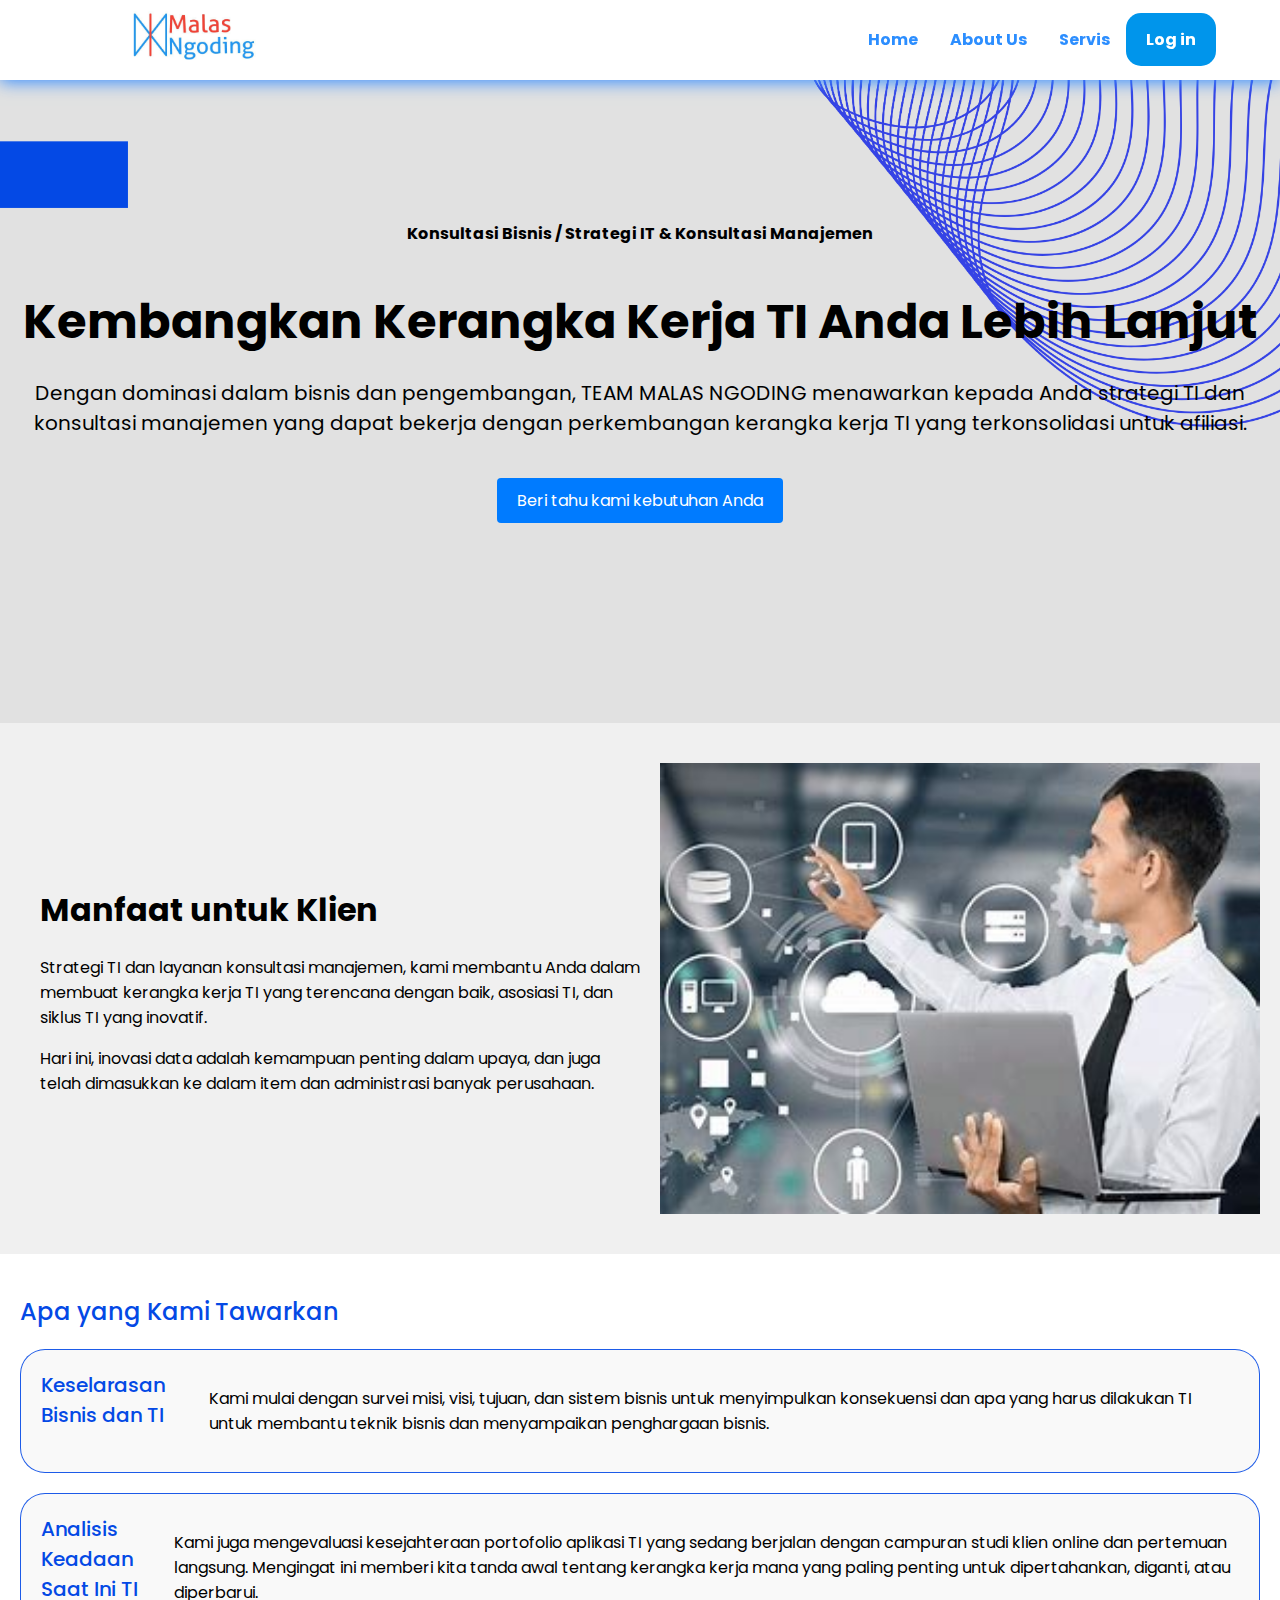
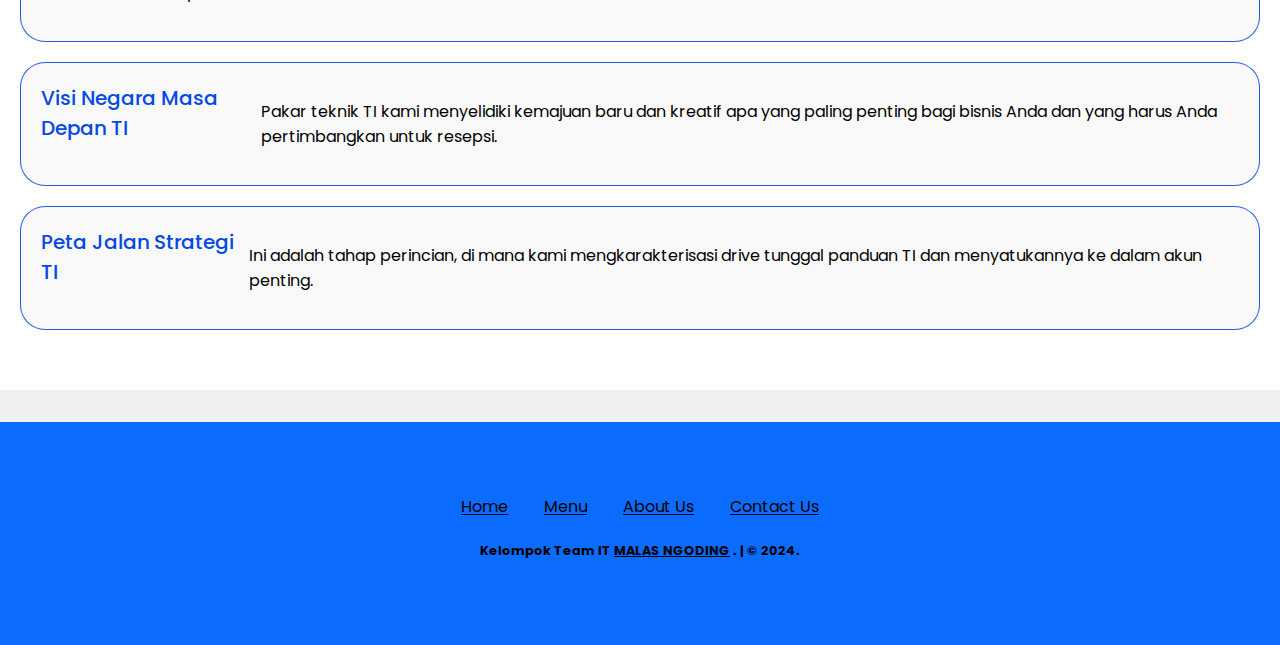
<file: HTML/Layanan_ITConsultant.html>
<!DOCTYPE html>
<html lang="en">
  <head>
    <meta charset="UTF-8" />
    <meta name="viewport" content="width=device-width, initial-scale=1.0" />
    <title>Layanan</title>
    <link rel="preconnect" href="https://fonts.googleapis.com" />
    <link rel="preconnect" href="https://fonts.gstatic.com" crossorigin />
    <link
      href="https://fonts.googleapis.com/css2?family=Poppins:wght@300;500&display=swap"
      rel="stylesheet"
    />
    <link rel="stylesheet" href="StyleLayananITMALASNGODING.css" />
  </head>
  <body>
    <nav>
      <div class="wrapper">
        <div class="logo"><img src="Logo.jpg" alt="logo" /></div>
        <div class="menu">
          <ul>
            <li><a href="index.html">Home</a></li>
            <li><a href="About us.html">About Us</a></li>
            <li><a href="layanan.html">Servis</a></li>
            <li><a href="Login.html" class="tbl-biru">Log in</a></li>
          </ul>
        </div>
      </div>
    </nav>

    <section class="hero">
      <h4>Konsultasi Bisnis / Strategi IT & Konsultasi Manajemen</h4>
      <h2>Kembangkan Kerangka Kerja TI Anda Lebih Lanjut</h2>
      <p>Dengan dominasi dalam bisnis dan pengembangan, TEAM MALAS NGODING menawarkan kepada Anda strategi TI dan konsultasi manajemen yang dapat bekerja dengan perkembangan kerangka kerja TI yang terkonsolidasi untuk afiliasi.</p>
      <a href="FORM.html">Beri tahu kami kebutuhan Anda</a>
  </section>

  <div class="manfaat">
      <div class="header">
          <div class="content">
              <h1>Manfaat untuk Klien</h1>
              <p>Strategi TI dan layanan konsultasi manajemen, kami membantu Anda dalam membuat kerangka kerja TI yang terencana dengan baik, asosiasi TI, dan siklus TI yang inovatif.</p>
              <p>Hari ini, inovasi data adalah kemampuan penting dalam upaya, dan juga telah dimasukkan ke dalam item dan administrasi banyak perusahaan.</p>
          </div>
          <img src="Konsultan-IT.jpeg" alt="Gambar Manfaat untuk Klien">
      </div>
  </div>

  <div class="layanan">
      <div class="apa-yang-kami-tawarkan">Apa yang Kami Tawarkan
      </div>

      <div class="container-1">
          <div class="keselarasan-bisnis-dan-ti-1">
              Keselarasan Bisnis dan TI</div>
              <p>Kami mulai dengan survei misi, visi, tujuan, dan sistem bisnis untuk menyimpulkan konsekuensi dan apa yang harus dilakukan TI untuk membantu teknik bisnis dan menyampaikan penghargaan bisnis.</p>
          </div>

          <div class="container-2">
              <div class="keselarasan-bisnis-dan-ti-2">Analisis Keadaan Saat Ini TI</div>
              <p>Kami juga mengevaluasi kesejahteraan portofolio aplikasi TI yang sedang berjalan dengan campuran studi klien online dan pertemuan langsung. Mengingat ini memberi kita tanda awal tentang kerangka kerja mana yang paling penting untuk dipertahankan, diganti, atau diperbarui.</p>
          </div>
      

      <div class="container-3">
          <div class="keselarasan-bisnis-dan-ti-3">Visi Negara Masa Depan TI</div>
              <p>Pakar teknik TI kami menyelidiki kemajuan baru dan kreatif apa yang paling penting bagi bisnis Anda dan yang harus Anda pertimbangkan untuk resepsi.</p>
          </div>

          <div class="container-4">
              <div class="keselarasan-bisnis-dan-ti-4">Peta Jalan Strategi TI</div>
              <p>Ini adalah tahap perincian, di mana kami mengkarakterisasi drive tunggal panduan TI dan menyatukannya ke dalam akun penting.</p>
          </div>
      
  </div>

    <!-- Footer start -->
    <footer>
      <div class="social">
        <a href="#"><i data-feather="instagram"></i></a>
        <a href="#"><i data-feather="twitter"></i></a>
        <a href="#"><i data-feather="facebook"></i></a>
      </div>
      <div class="links">
        <a href="Index.html">Home</a>
        <a href="Menu.html">Menu</a>
        <a href="About Us.html">About Us</a>
        <a href="Contact Us.html">Contact Us</a>
      </div>
      <div class="credit">
        <p>Kelompok Team IT <a href="#"> MALAS NGODING</a> . | &copy; 2024.</p>
      </div>
    </footer>
    <!-- Feather Icons -->
    <script>
      feather.replace();
    </script>
  </body>
</html>
</file>
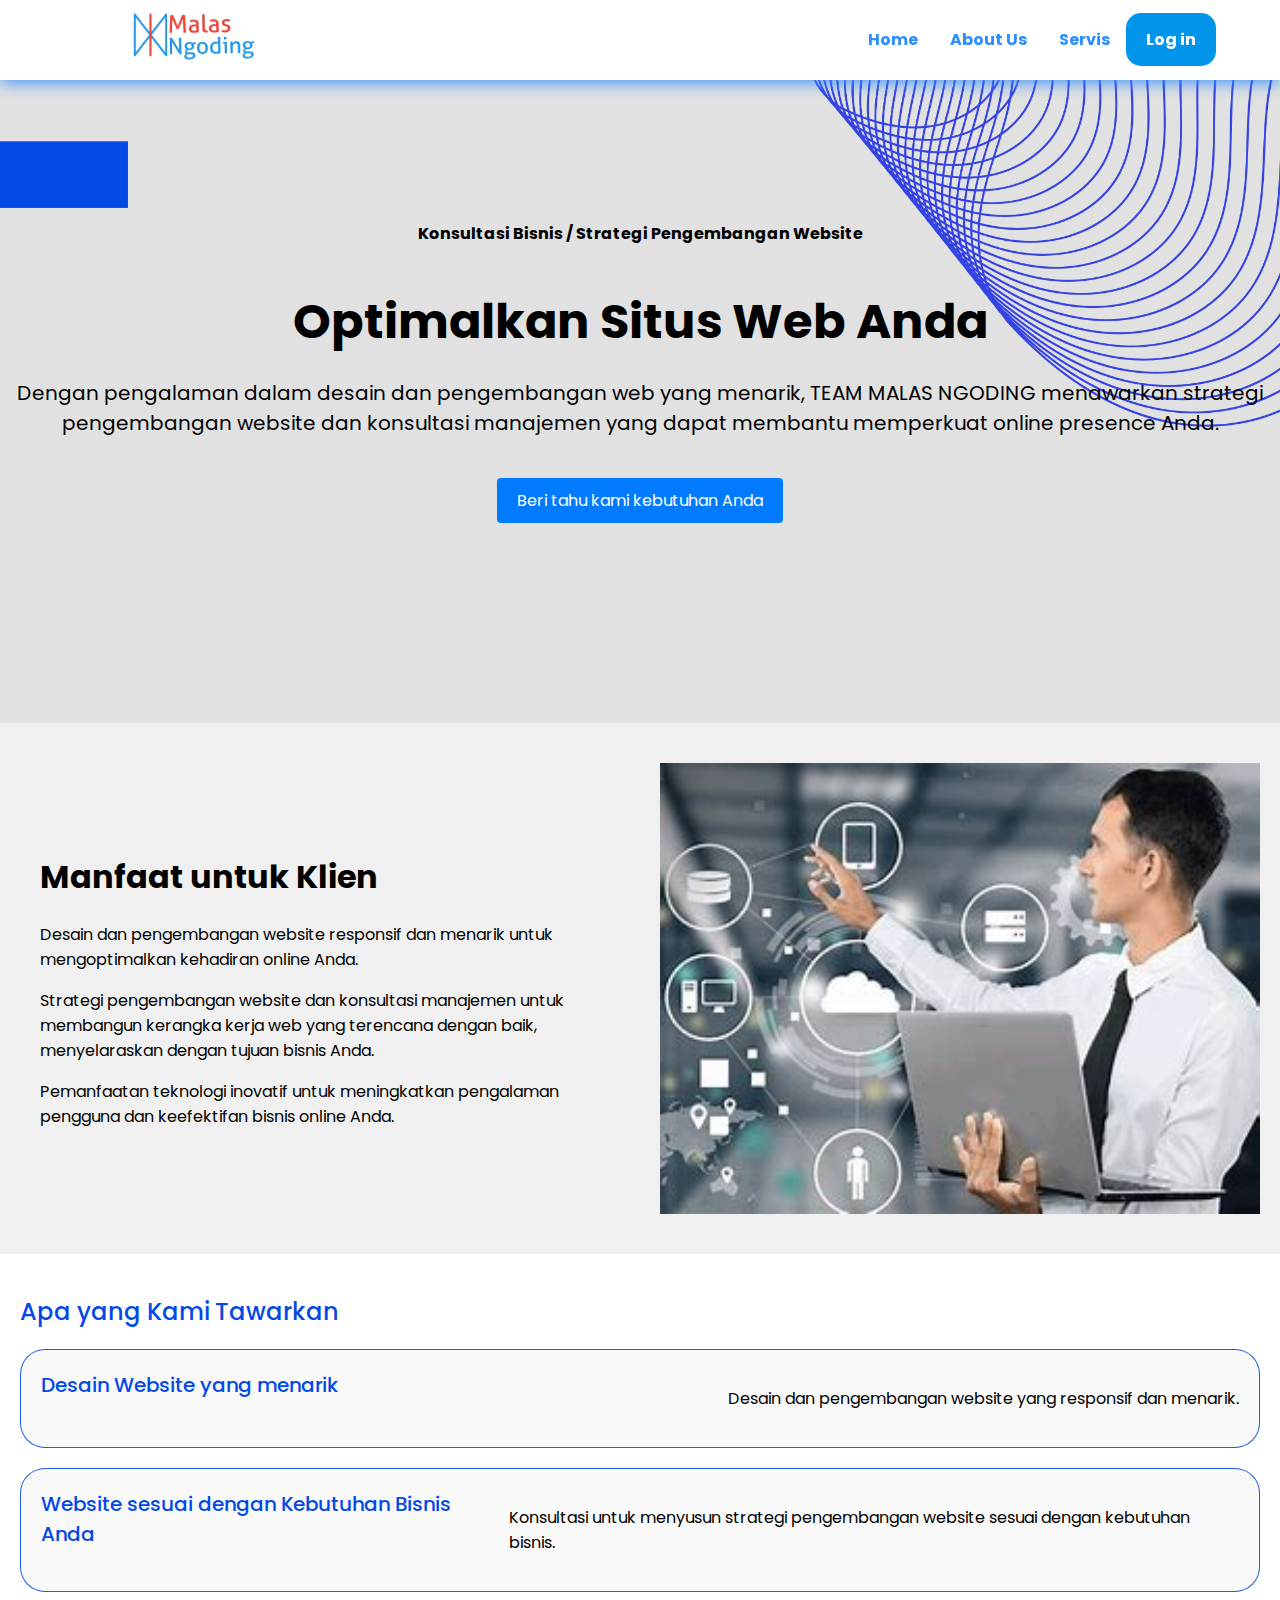
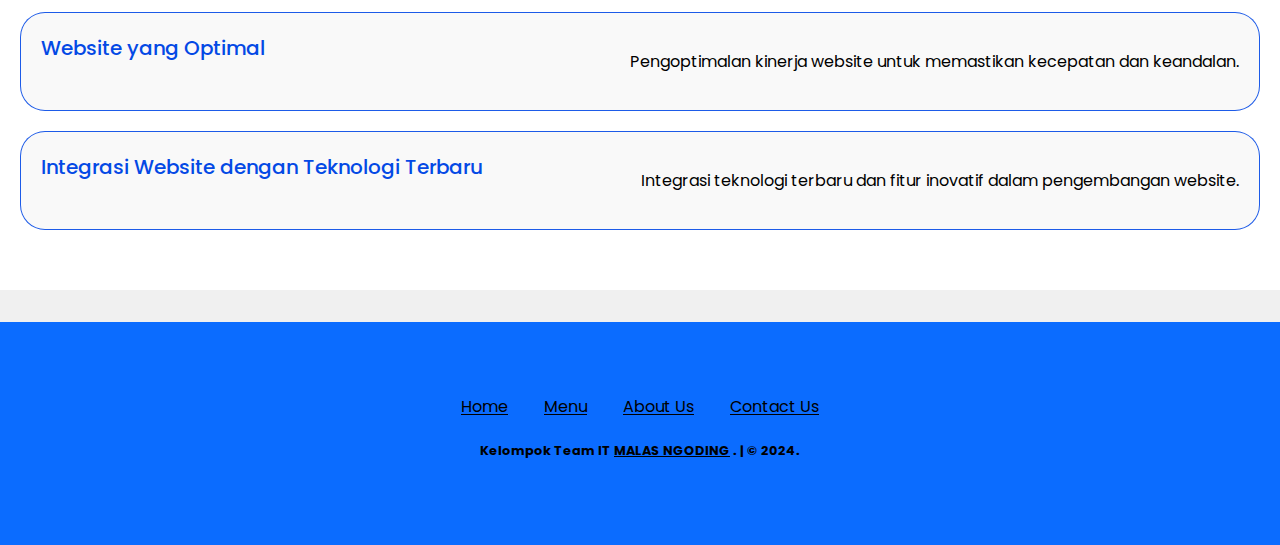
<file: HTML/Layanan_Web.html>
<!DOCTYPE html>
<html lang="en">
<head>
    <meta charset="UTF-8">
    <meta name="viewport" content="width=device-width, initial-scale=1.0">
    <title>Layanan</title>
    <link rel="preconnect" href="https://fonts.googleapis.com">
    <link rel="preconnect" href="https://fonts.gstatic.com" crossorigin>
    <link href="https://fonts.googleapis.com/css2?family=Poppins:wght@300;500&display=swap" rel="stylesheet">
    <link rel="stylesheet" href="StyleLayananITMALASNGODING.css">
</head>
<body>
    <nav>
        <div class="wrapper">
          <div class="logo"><img src="Logo.jpg" alt="logo" /></div>
          <div class="menu">
            <ul>
              <li><a href="index.html">Home</a></li>
              <li><a href="About us.html">About Us</a></li>
              <li><a href="layanan.html">Servis</a></li>
              <li><a href="Login.html" class="tbl-biru">Log in</a></li>
            </ul>
          </div>
        </div>
      </nav>

    <section class="hero">
        <h4>Konsultasi Bisnis / Strategi Pengembangan Website</h4>
        <h2>Optimalkan Situs Web Anda</h2>
        <p>Dengan pengalaman dalam desain dan pengembangan web yang menarik, TEAM MALAS NGODING menawarkan strategi pengembangan website dan konsultasi manajemen yang dapat membantu memperkuat online presence Anda.</p>
        <a href="FORM.html">Beri tahu kami kebutuhan Anda</a>
    </section>

    <div class="manfaat">
        <div class="header">
            <div class="content">
                <h1>Manfaat untuk Klien</h1>
                <p>Desain dan pengembangan website responsif dan menarik untuk mengoptimalkan kehadiran online Anda.</p>
                <p>Strategi pengembangan website dan konsultasi manajemen untuk membangun kerangka kerja web yang terencana dengan baik, menyelaraskan dengan tujuan bisnis Anda.</p>
                <p>Pemanfaatan teknologi inovatif untuk meningkatkan pengalaman pengguna dan keefektifan bisnis online Anda.</p>
            </div>
            <img src="Konsultan-IT.jpeg" alt="Gambar Manfaat untuk Klien">
        </div>
    </div>

    <div class="layanan">
        <div class="apa-yang-kami-tawarkan">Apa yang Kami Tawarkan
        </div>

        <div class="container-1">
            <div class="keselarasan-bisnis-dan-ti-1">
                Desain Website yang menarik</div>
                <p>Desain dan pengembangan website yang responsif dan menarik.</p>
            </div>

            <div class="container-2">
                <div class="keselarasan-bisnis-dan-ti-2">Website sesuai dengan Kebutuhan Bisnis Anda</div>
                <p>Konsultasi untuk menyusun strategi pengembangan website sesuai dengan kebutuhan bisnis.</p>
            </div>
        

        <div class="container-3">
            <div class="keselarasan-bisnis-dan-ti-3">Website yang Optimal</div>
                <p>Pengoptimalan kinerja website untuk memastikan kecepatan dan keandalan.</p>
            </div>

            <div class="container-4">
                <div class="keselarasan-bisnis-dan-ti-4">Integrasi Website dengan Teknologi Terbaru</div>
                <p>Integrasi teknologi terbaru dan fitur inovatif dalam pengembangan website.</p>            </div>
        
    </div>

    <!-- Footer start -->
    <footer>
        <div class="social">
          <a href="#"><i data-feather="instagram"></i></a>
          <a href="#"><i data-feather="twitter"></i></a>
          <a href="#"><i data-feather="facebook"></i></a>
        </div>
        <div class="links">
          <a href="Index.html">Home</a>
          <a href="Menu.html">Menu</a>
          <a href="About Us.html">About Us</a>
          <a href="Contact Us.html">Contact Us</a>
        </div>
        <div class="credit">
          <p>Kelompok Team IT <a href="#"> MALAS NGODING</a> . | &copy; 2024.</p>
        </div>
      </footer>
      <!-- Feather Icons -->
      <script>
        feather.replace();
      </script>
</body>
</html>
</file>
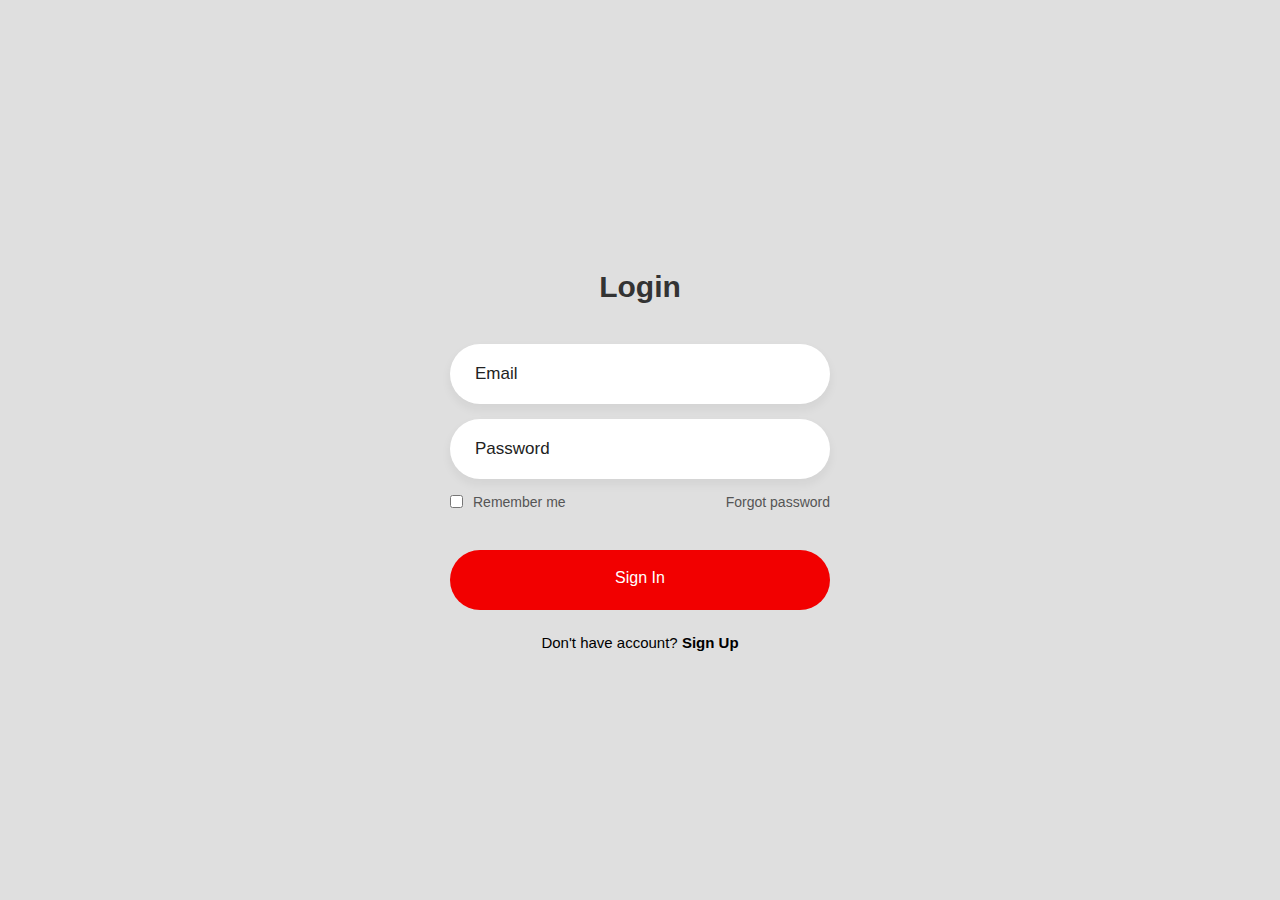
<file: HTML/Login.html>
<!DOCTYPE html>
<html lang="en">
  <head>
    <meta charset="UTF-8" />
    <meta name="viewport" content="width=device-width, initial-scale=1.0" />
    <link rel="stylesheet" href="Login.css" />
    <title>Login</title>
  </head>
  <body>
    <!-- <nav>
      <div class="wrapper">
        <div class="logo"><img src="Logo.jpg" alt="logo" /></div>
        <div class="menu">
          <ul>
            <li><a href="index.html">Home</a></li>
            <li><a href="About us.html">About Us</a></li>
            <li><a href="layanan.html">Servis</a></li>
            <li><a href="Login.html" class="tbl-biru">Log in</a></li>
          </ul>
        </div>
      </div>
    </nav> -->
    <div class="login-box">
      <div class="login-header">
        <header>Login</header>
      </div>
      <div class="input-box">
        <input
          type="email"
          class="input-field"
          placeholder="Email"
          autocomplete="off"
          required
        />
      </div>
      <div class="input-box">
        <input
          type="password"
          class="input-field"
          placeholder="Password"
          autocomplete="off"
          required
        />
      </div>
      <div class="forgot">
        <section>
          <input type="checkbox" id="check" />
          <label for="check">Remember me</label>
        </section>
        <section>
          <a href="#">Forgot password</a>
        </section>
      </div>
      <div class="input-submit">
        <button class="submit-btn" id="submit"></button>
        <label for="submit">Sign In</label>
      </div>
      <div class="sign-up-link">
        <p>Don't have account? <a href="#">Sign Up</a></p>
      </div>
    </div>
  </body>
</html>
</file>
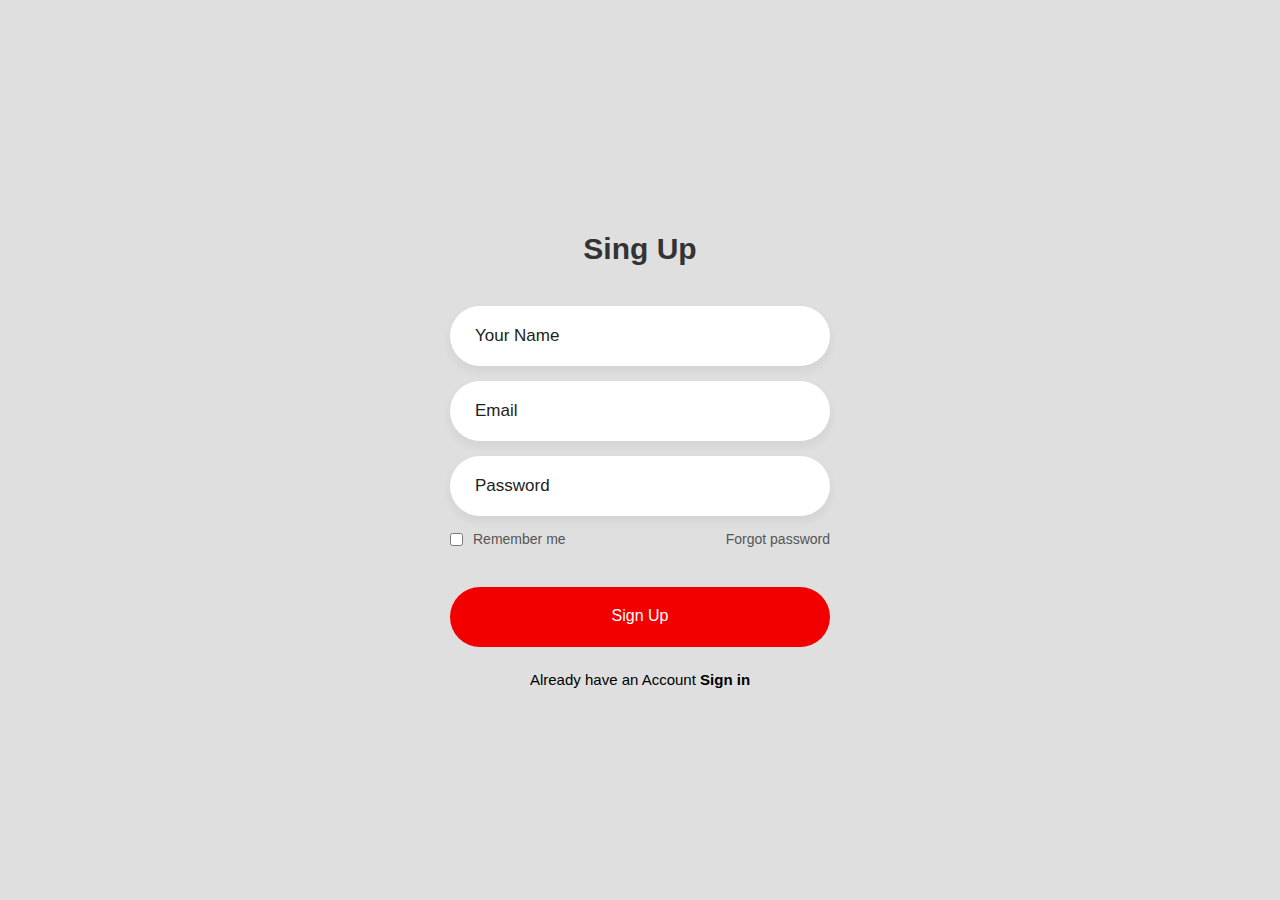
<file: HTML/Sing up.html>
<!DOCTYPE html>
<html lang="en">
  <head>
    <meta charset="UTF-8" />
    <meta name="viewport" content="width=device-width, initial-scale=1.0" />
    <link rel="stylesheet" href="Sing up.css" />
    <title>Login</title>
  </head>
  <body>
    <div class="login-box">
      <div class="login-header">
        <header>Sing Up</header>
      </div>
      <div class="input-box">
        <input
          type="text"
          class="input-field"
          placeholder="Your Name"
          autocomplete="off"
          required
        />
      </div>
      <div class="input-box">
        <input
          type="email"
          class="input-field"
          placeholder="Email"
          autocomplete="off"
          required
        />
      </div>
      <div class="input-box">
        <input
          type="password"
          class="input-field"
          placeholder="Password"
          autocomplete="off"
          required
        />
      </div>
      <div class="forgot">
        <section>
          <input type="checkbox" id="check" />
          <label for="check">Remember me</label>
        </section>
        <section>
          <a href="#">Forgot password</a>
        </section>
      </div>
      <div class="input-submit">
        <button class="submit-btn" id="submit"></button>
        <label for="submit">Sign Up</label>
      </div>
      <div class="sign-up-link">
        <p>Already have an Account <a href="Login.html">Sign in</a></p>
      </div>
    </div>
  </body>
</html>
</file>
<file: HTML/StyleLayananITMALASNGODING.css>
:root {
  --warna1: #ffffff; /* Warna putih */
  --warna2: rgb(9, 177, 255); /* Warna biru */
}

.wrapper {
  width: 1400px;
  margin: auto;
  position: relative;
}

.logo img {
  float: left;
  width: 10%;
  margin-left: 10%;
  justify-content: center;
  align-items: center;
}

.menu {
  float: right;
  margin-right: 5%;
}

nav {
  width: 100%;
  margin: auto;
  display: flex;
  line-height: 80px;
  position: sticky;
  position: fixed;
  top: 0;
  background: none;
  box-shadow: 0 0.1rem 1rem #368dff;
  z-index: 1000;
  background-color: #fff;
}
nav ul {
  list-style-type: none;
  margin: 0;
  padding: 0;
  overflow: hidden;
}

nav ul li {
  float: left;
}
nav ul li a {
  color: rgb(44, 142, 255);
  font-weight: bold;
  text-align: center;
  padding: 0px 16px 0px 16px;
  text-decoration: none;
}
nav ul li a:hover {
  text-decoration: underline;
}
a.tbl-biru {
  background: #0095eb;
  border-bottom: 20px;
  margin-top: 20px;
  padding: 15px 20px 15px 20px;
  color: #ffff;
  cursor: pointer;
  font-weight: bold;
  border-radius: 15px;
}
a.tbl-biru:hover {
  background: #bd0000;
  text-decoration: none;
}

body {
  font-family: 'Poppins', sans-serif;
  margin: 0;
  padding: 0;
  background-color: #f0f0f0;
  color: #000000;
}

header {
  background-color: #007bff;
  color: #ffffff;
  padding: 20px;
  text-align: center;
}

header h1 {
  color: #007bff;
  font-size: 1.5rem;
}

.hero {
  background-image: url('Background.png');
  background-size: cover;
  background-position: center;
  text-align: center;
  color: #000000;
  padding: 200px 0;
  position: relative;
  overflow: hidden;
}

.hero h2 {
  font-size: 48px;
  margin-bottom: 20px;
  transition: transform 0.5s ease-in-out;
}

.hero h2:hover {
  transform: translateY(-20px);
}

.hero p {
  font-size: 20px;
  line-height: 1.5;
}

/* Styling untuk tombol */
a.tbl-biru {
  background: #0095eb;
  border-bottom: 20px;
  margin-top: 20px;
  padding: 15px 20px 15px 20px;
  color: #ffff;
  cursor: pointer;
  font-weight: bold;
  border-radius: 15px;
}
a.tbl-biru:hover {
  background: #bd0000;
  text-decoration: none;
}

.hero a {
  display: inline-block;
  background-color: #007bff;
  color: #ffffff;
  padding: 10px 20px;
  border-radius: 4px;
  text-decoration: none;
  margin-top: 20px;
}

.manfaat {
  display: flex;
  justify-content: center;
  align-items: center;
  flex-direction: column;
  padding: 40px 20px;
}

.manfaat .header {
  display: flex;
  justify-content: space-around;
  align-items: center;
  flex-wrap: wrap;
}

.manfaat .header .content {
  flex: 1;
  padding: 20px;
}

.manfaat .header img {
  flex: 1;
  max-width: 50%;
  height: auto;
}

.layanan {
  background-color: #ffffff;
  padding: 40px 20px;
}

.layanan .apa-yang-kami-tawarkan {
  font-family: 'Poppins', sans-serif;
  font-weight: 500;
  font-size: 24px;
  color: #0449E5;
  margin-bottom: 20px;
}

.layanan .container-1,
.layanan .container-2,
.layanan .container-3,
.layanan .container-4 {
  display: flex;
  justify-content: space-between;
  margin-bottom: 20px;
}

.layanan .container-1,
.layanan .container-2,
.layanan .container-3,
.layanan .container-4 {
  background-color: #F9F9F9;
  border-radius: 25px;
  border: 1px solid rgba(4, 73, 229, 0.9);
  padding: 20px;
}

.layanan .keselarasan-bisnis-dan-ti-1,
.layanan .keselarasan-bisnis-dan-ti-2,
.layanan .keselarasan-bisnis-dan-ti-3,
.layanan .keselarasan-bisnis-dan-ti-4 {
  margin-bottom: 10px;
  font-family: 'Poppins', sans-serif;
  font-weight: 500;
  font-size: 20px;
  color: #0449E5;
}

.layanan span {
  font-family: 'Poppins', sans-serif;
  font-weight: 300;
  font-size: 10px;
  color: #000000;
}

.container {
  max-width: 1200px;
  margin: 0 auto;
}

/* Footer */
footer {
  background-color: #0b6cff;
  text-align: center;
  padding: 1rem 0 4.5rem;
  margin-top: 2rem;
  margin-bottom: -2rem;
}

footer .social {
  padding: 1rem 0;
}

footer .social a {
  color: #000000;
  margin: 1rem;
}

footer .social a:hover,
footer .links a:hover {
  color: #ffffff;
}

footer .links {
  margin-bottom: 1.4rem;
}

footer .links a {
  color: #000000;
  padding: 0.7rem 1rem;
}

footer .credit {
  font-size: 0.8rem;
}

footer .credit a {
  color: #000000;
  font-weight: 700;
}
footer .credit p {
  color: #000000;
  font-weight: 700;
}
/* end Footer */
</file>
<file: HTML/Login.css>
* {
  margin: 0;
  padding: 0;
  box-sizing: border-box;
  font-family: "Poppins", sans-serif;
}
body {
  display: flex;
  justify-content: center;
  align-items: center;
  min-height: 100vh;
  background: #dfdfdf;
}

/* .wrapper {
  width: 1400px;
  margin: auto;
  position: relative;
}

.logo img {
  float: left;
  width: 10%;
  margin-left: 10%;
}

.menu {
  float: right;
}

nav {
  width: 100%;
  margin: auto;
  display: flex;
  line-height: 80px;
  position: sticky;
  position: -webkit-sticky;
  top: 0;
  background: none;
  box-shadow: 0 0.1rem 1rem #368dff;
}
nav ul {
  list-style-type: none;
  margin: 0;
  padding: 0;
  overflow: hidden;
}

nav ul li {
  float: left;
}
nav ul li a {
  color: rgb(44, 142, 255);
  font-weight: bold;
  text-align: center;
  padding: 0px 16px 0px 16px;
  text-decoration: none;
}
nav ul li a:hover {
  text-decoration: underline;
}
a.tbl-biru {
  background: #0095eb;
  border-bottom: 20px;
  margin-top: 20px;
  padding: 15px 20px 15px 20px;
  color: #ffff;
  cursor: pointer;
  font-weight: bold;
  border-radius: 15px;
}
a.tbl-biru:hover {
  background: #bd0000;
  text-decoration: none;
} */

.login-box {
  display: flex;
  justify-content: center;
  flex-direction: column;
  width: 440px;
  height: 480px;
  padding: 30px;
}
.login-header {
  text-align: center;
  margin: 20px 0 40px 0;
}
.login-header header {
  color: #333;
  font-size: 30px;
  font-weight: 600;
}
.input-box .input-field {
  width: 100%;
  height: 60px;
  font-size: 17px;
  padding: 0 25px;
  margin-bottom: 15px;
  border-radius: 30px;
  border: none;
  box-shadow: 0px 5px 10px 1px rgba(0, 0, 0, 0.05);
  outline: none;
  transition: 0.3s;
}
::placeholder {
  font-weight: 500;
  color: #222;
}
.input-field:focus {
  width: 105%;
}
.forgot {
  display: flex;
  justify-content: space-between;
  margin-bottom: 40px;
}
section {
  display: flex;
  align-items: center;
  font-size: 14px;
  color: #555;
}
#check {
  margin-right: 10px;
}
a {
  text-decoration: none;
}
a:hover {
  text-decoration: underline;
}
section a {
  color: #555;
}
.input-submit {
  position: relative;
}
.submit-btn {
  width: 100%;
  height: 60px;
  color: #222;
  border: none;
  border-radius: 30px;
  cursor: pointer;
  transition: 0.3s;
  background-color: #f20000;
}
.input-submit label {
  position: absolute;
  top: 45%;
  left: 50%;
  color: #ffffff;
  -webkit-transform: translate(-50%, -50%);
  -ms-transform: translate(-50%, -50%);
  transform: translate(-50%, -50%);
  cursor: pointer;
}
.submit-btn:hover {
  background: #096bff;
  transform: scale(1.05, 1);
}
.sign-up-link {
  text-align: center;
  font-size: 15px;
  margin-top: 20px;
}
.sign-up-link a {
  color: #000;
  font-weight: 600;
}
</file>
<file: HTML/Sing up.css>
* {
  margin: 0;
  padding: 0;
  box-sizing: border-box;
  font-family: "Poppins", sans-serif;
}
body {
  display: flex;
  justify-content: center;
  align-items: center;
  min-height: 100vh;
  background: #dfdfdf;
}

.login-box {
  display: flex;
  justify-content: center;
  flex-direction: column;
  width: 440px;
  height: 480px;
  padding: 30px;
}
.login-header {
  text-align: center;
  margin: 20px 0 40px 0;
}
.login-header header {
  color: #333;
  font-size: 30px;
  font-weight: 600;
}
.input-box .input-field {
  width: 100%;
  height: 60px;
  font-size: 17px;
  padding: 0 25px;
  margin-bottom: 15px;
  border-radius: 30px;
  border: none;
  box-shadow: 0px 5px 10px 1px rgba(0, 0, 0, 0.05);
  outline: none;
  transition: 0.3s;
}
::placeholder {
  font-weight: 500;
  color: #222;
}
.input-field:focus {
  width: 105%;
}
.forgot {
  display: flex;
  justify-content: space-between;
  margin-bottom: 40px;
}
section {
  display: flex;
  align-items: center;
  font-size: 14px;
  color: #555;
}
#check {
  margin-right: 10px;
}
a {
  text-decoration: none;
}
a:hover {
  text-decoration: underline;
}
section a {
  color: #555;
}
.input-submit {
  position: relative;
}
.submit-btn {
  width: 100%;
  height: 60px;
  color: #222;
  border: none;
  border-radius: 30px;
  cursor: pointer;
  transition: 0.3s;
  background-color: #f20000;
}
.input-submit label {
  position: absolute;
  top: 45%;
  left: 50%;
  color: #ffffff;
  -webkit-transform: translate(-50%, -50%);
  -ms-transform: translate(-50%, -50%);
  transform: translate(-50%, -50%);
  cursor: pointer;
}
.submit-btn:hover {
  background: #096bff;
  transform: scale(1.05, 1);
}
.sign-up-link {
  text-align: center;
  font-size: 15px;
  margin-top: 20px;
}
.sign-up-link a {
  color: #000;
  font-weight: 600;
}
</file>
